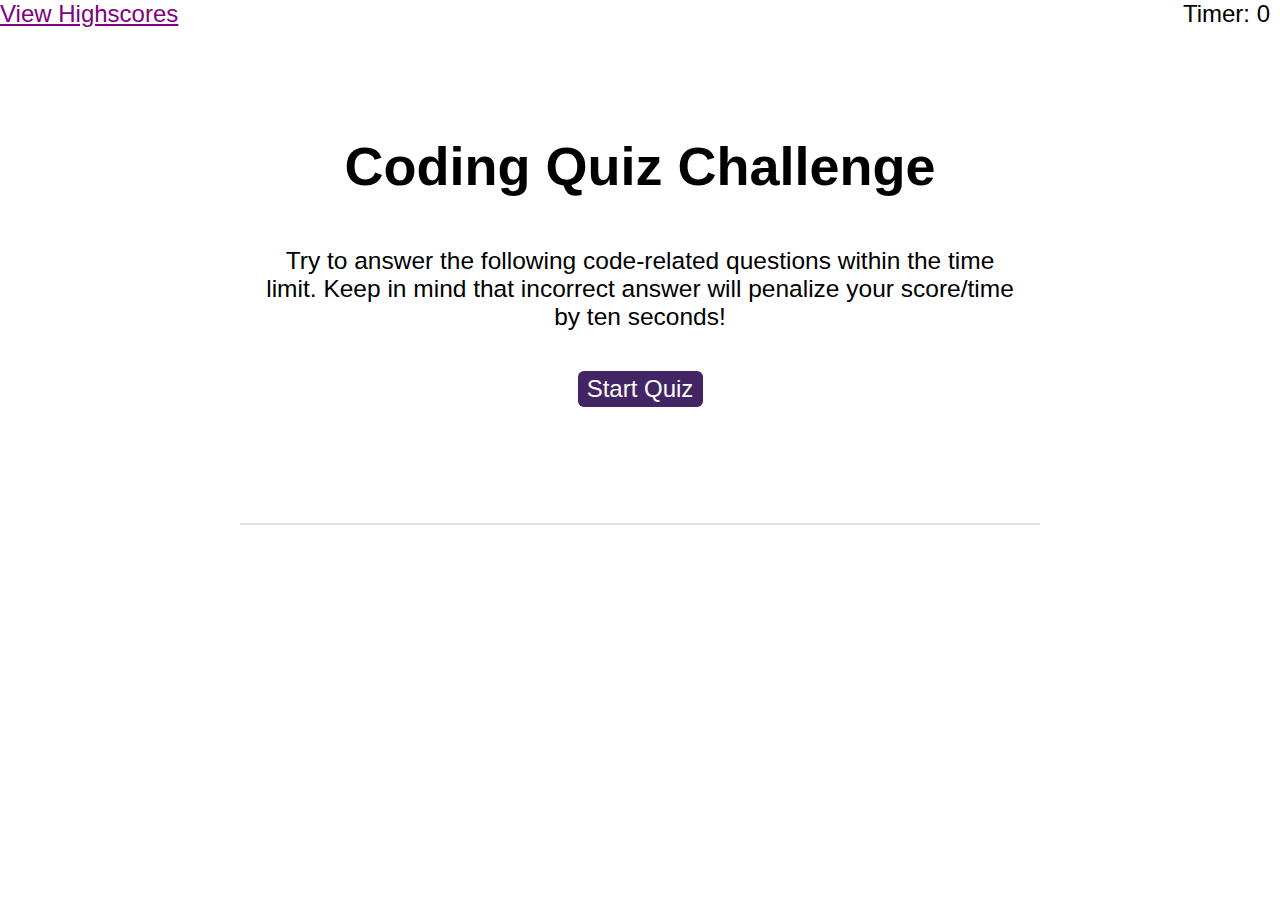
<file: index.html>
<!DOCTYPE html>
<html lang="en">
<head>
    <meta charset="UTF-8">
    <meta http-equiv="X-UA-Compatible" content="IE=edge">
    <meta name="viewport" content="width=device-width, initial-scale=1.0">
    <link rel='stylesheet' type='text/css' href='./assets/css/style.css'>
    <title>Document</title>
</head>
<body>
    <div class='space-between'>
        <div>
            <a href='/highscores.html' id='high-score-button'>View Highscores</a>
        </div>
        <div id='timer'>Timer: 0</div>
    </div>
    <div class='container'>
        <div class='column center'>
            <h1>Coding Quiz Challenge</h1>
            <p>Try to answer the following code-related questions within the time limit. Keep in mind that incorrect answer will penalize your score/time by ten seconds!</p>
            <a id= 'start-button' class='button'>Start Quiz</a>
        </div>
    </div>
    <div id='quiz-container'>
        <div class='justify-center column'>
            <div id='question'></div>
            <div class='choices-container choice-button1'>
                <p class='choice-number'>1. </p>
                <p class='choice-text1'></p>
            </div>
            <div class='choices-container choice-button2'>
                <p class='choice-number'>2. </p>
                <p class='choice-text2'></p>
            </div>
            <div class='choices-container choice-button3'>
                <p class='choice-number'>3. </p>
                <p class='choice-text3'></p>
            </div>
            <div class='choices-container choice-button4'>
                <p class='choice-number'>4. </p>
                <p class='choice-text4'></p>
            </div>
        </div>
    </div>
    <div id='final-score-container'>
        <div class='column'>
            <h1>All done!</h1>
            <div class='subtext'>Your final score is: </div>
            <div class='score-box'>
                <div>Enter initials: <input id='input-score' type='text'> <a id='submit-button' class='button'>Submit</a></div>
            </div>
        </div>
    </div>
        <div class='result-container'>
            <div class='justify-content column'>
                <div class='results'></div>
            </div> 
        </div>
</body>
<script src='./assets/js/script.js'></script>  
</html>
</file>
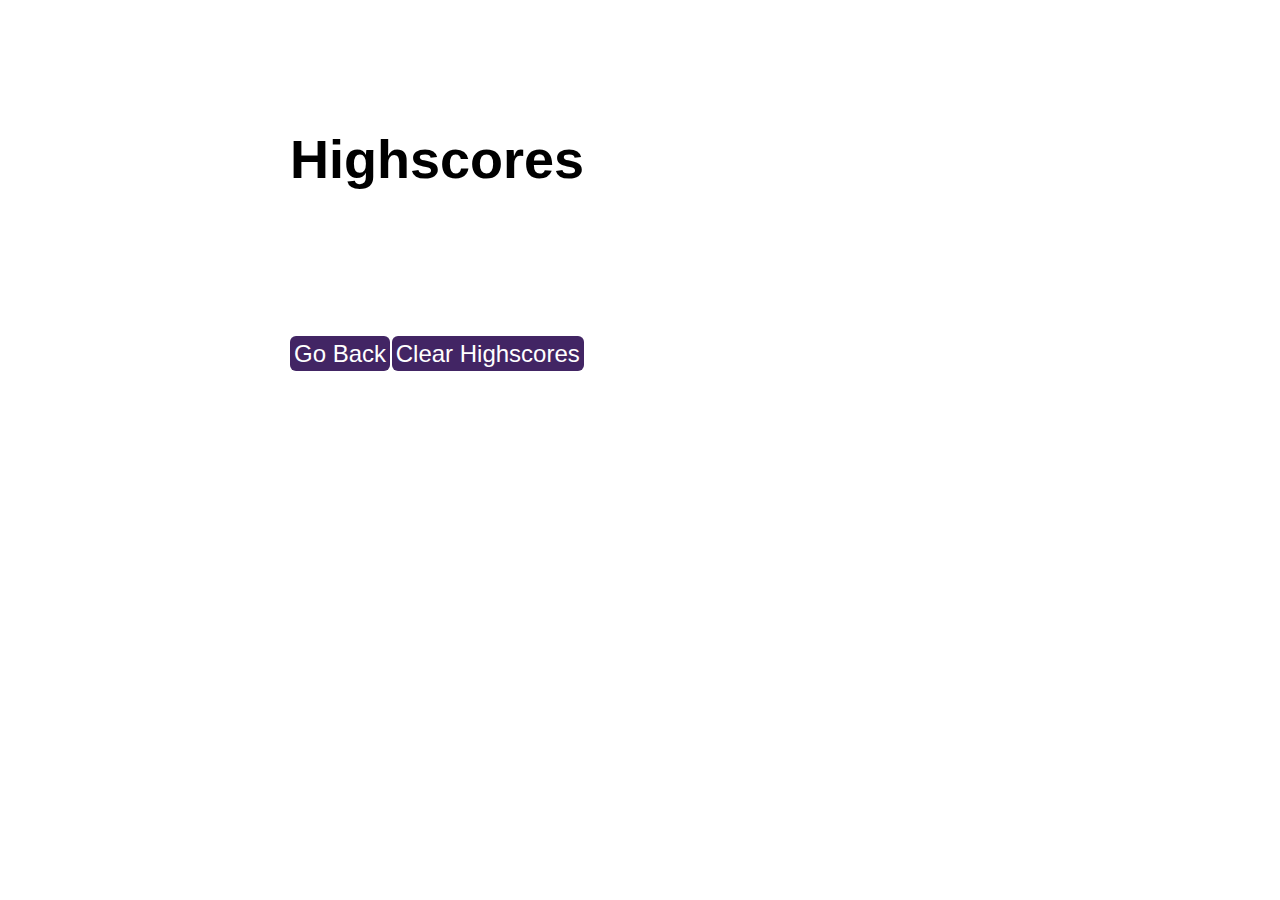
<file: highscores.html>
<!DOCTYPE html>
<html lang="en">
<head>
    <meta charset="UTF-8">
    <meta http-equiv="X-UA-Compatible" content="IE=edge">
    <meta name="viewport" content="width=device-width, initial-scale=1.0">
    <link rel='stylesheet' type='text/css' href='./assets/css/style.css'>
    <title>Document</title>
</head>
<body>
    <div class='container'>
        <div class='column'>
            <h1>Highscores</h1>
            <div id='high-score-list'>
                <ul class='list'></ul>
            </div>
            <div><a id= 'back-button' class='button'>Go Back</a> <a id= 'clear-button' class='button'>Clear Highscores</a></div>
        </div>
    </div>
</body>
<script src='./assets/js/script.js'></script>
<script src='./assets/js/highscores.js'></script>
</html>
</file>
<file: assets/css/style.css>
:root {
  background-color: #fff;
}

* {
  box-sizing: border-box;
  margin: 0;
  padding: 0;
  font-size: 62.5%;
  font-family: sans-serif;
}

h1 {
  font-size: 5.4rem;
  margin-bottom: 5rem;
}

p {
  font-size: 2.45rem;
  margin-bottom: 4rem;
  text-align: center;
}

.space-between {
  display: flex;
  justify-content: space-between;
}

.container {
  width: 75vw;
  height: 55vh;
  display: flex;
  justify-content: center;
  align-items: center;
  max-width: 80rem;
  margin: 0 auto;
  padding: 2rem;
}

.column {
  display: flex;
  flex-direction: column;
}

.center {
  justify-content: center;
  align-items: center;
}

.button {
  font-size: 2.4rem;
  padding: .4rem;
  width: 12.5rem;
  text-align: center;
  margin-bottom: 1rem;
  text-decoration: none;
  color: #fff;
  background: #422564;
  border-radius: 6px;
}

.justify-center {
  justify-content: center;
}

.choices-container {
  display: flex;
  margin-bottom: 0.5rem;
  border-radius: 4px;
  background: #422564;
  width:fit-content;
  height: 3rem;
}

.choice-number {
  color: #fff;
  font-size: 1.8rem;
  padding: .5rem;
}

.choice-text1,
.choice-text2,
.choice-text3,
.choice-text4 {
  color: #fff;
  font-size: 1.8rem;
  padding: .5rem;
}

.subtext {
  font-size: 2.45rem;
  margin-bottom: 4rem;
}

.score-box {
  margin-bottom: 1rem;
  padding: 0rem;
  font-size: 4rem;
  border: none;
}

.result-container {
  display: flex;
  max-width: 80rem;
  margin: 0 auto;
  border-top: 2px solid #E0E2DB;
}

.results {
  font-size: 2.2rem;
  font-style: italic;
}

#question {
  font-size: 3.8rem;
  font-weight: bolder;
  padding-bottom: 4rem;
}

#quiz-container {
  width: 75vw;
  padding-top: 100px;
  padding-bottom: 5px;
  display: none;
  justify-content: center;
  align-items: center;
  max-width: 80rem;
  margin: 0 auto;
}

#high-score-button {
  font-size: 2.4rem;
  color: purple;
}

#timer {
  font-size: 2.4rem;
  padding-right: 1rem;
}

#final-score-container {
  display: none;
  width: 75vw;
  padding-top: 100px;
  padding-bottom: 5px;
  max-width: 80rem;
  margin: 0 auto;
}

#high-score-list {
  width: 100vw;
  height: 100px;
  max-width: 70rem;
  font-size: 6rem;
}

#list {
  width: 100vw;
  height: 100px;
  max-width: 70rem;
  margin-bottom: 20px;
  font-size: 2.5rem;
  font-size: 25rem;
  font-style: italic;
  color: black;
}

@media screen and (max-width: 768px) {
  .choice-container {
    min-width: 40 rem;
  }
}
</file>
